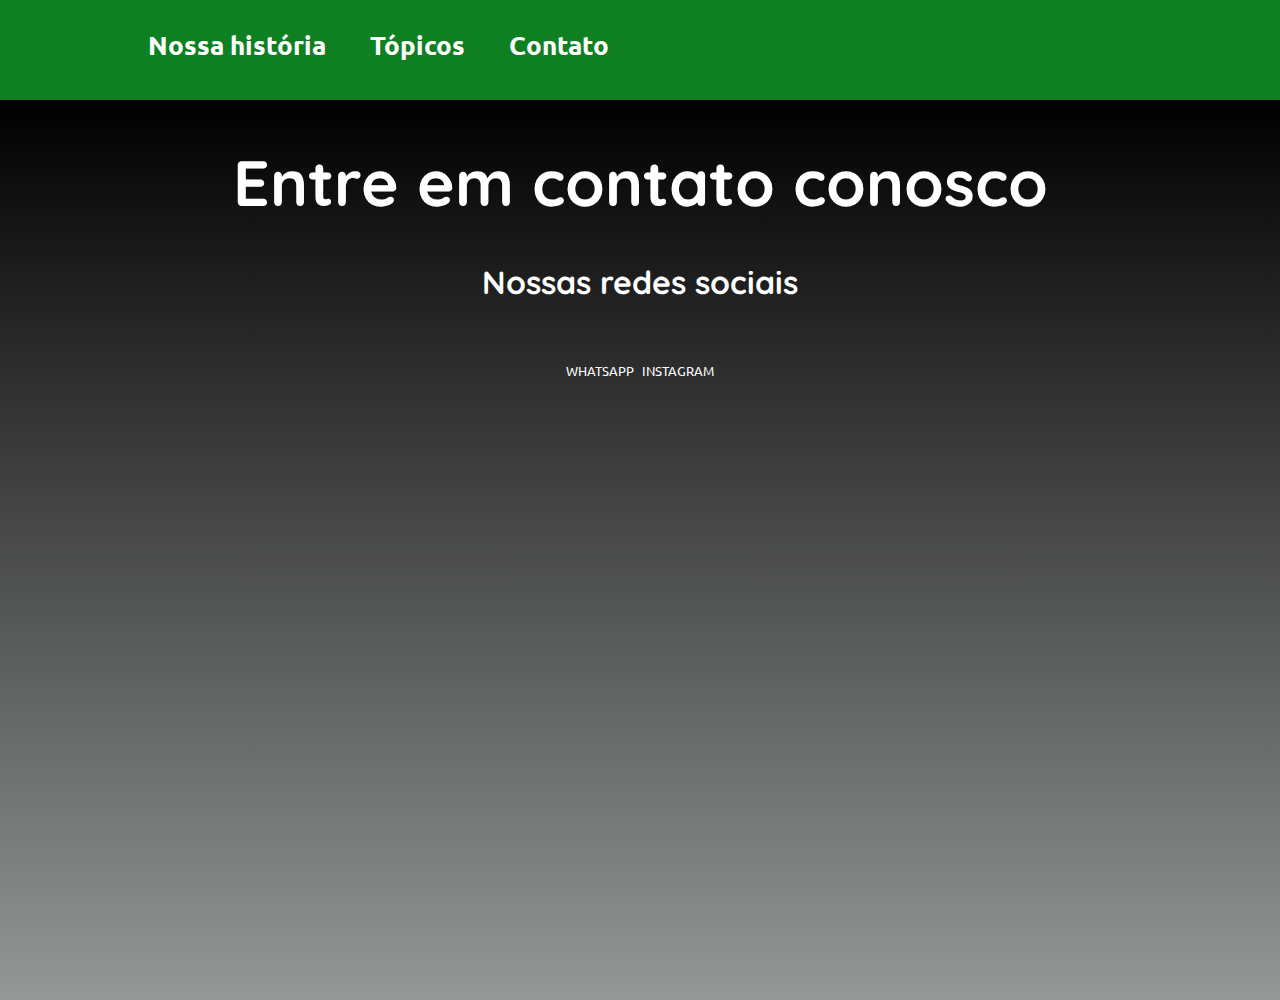
<file: contato.html>
<html>
<head>
    <link rel="stylesheet" href="main.css" />
    <meta charset="UTF-8">
    <title> CONTATO</title>
</head>



<body>

    <nav>
        <header>
            <ul class="nav_links">
                <li><a href="index.html"><h1> Nossa história</h1> </a></li>
                <li><a href="Disciplina.html"><h1>Tópicos</h1> </a></li>
                <li><a href="contato.html"><h1> Contato</h1> </a></li>
                <div class="navbar">
            </ul>
            
            
        </header>
        
     </nav>

    <div class="banner">
    <br />
    <center>
        <h5>
            <font size="6">
                <H1> <font style="color: white;">Entre em contato conosco</H1>
                    <br>
                    Nossas redes sociais
                    <br>
                    <br>
        </h5>
        <div class="reg">
            <div class="reg">
                <div class="social-buttons">
                    <a href="https://api.whatsapp.com/send?phone=5518991580345" class="whatsapp-button" target="_blank">WHATSAPP</a>
                    <a href="https://www.instagram.com/jm_agroculture?igsh=N3NzcHljNG9rdzNo" class="instagram-button" target="_blank">INSTAGRAM</a>
                </div>
            </div>
            

</html>
    </center>

</body>
</html>
</file>
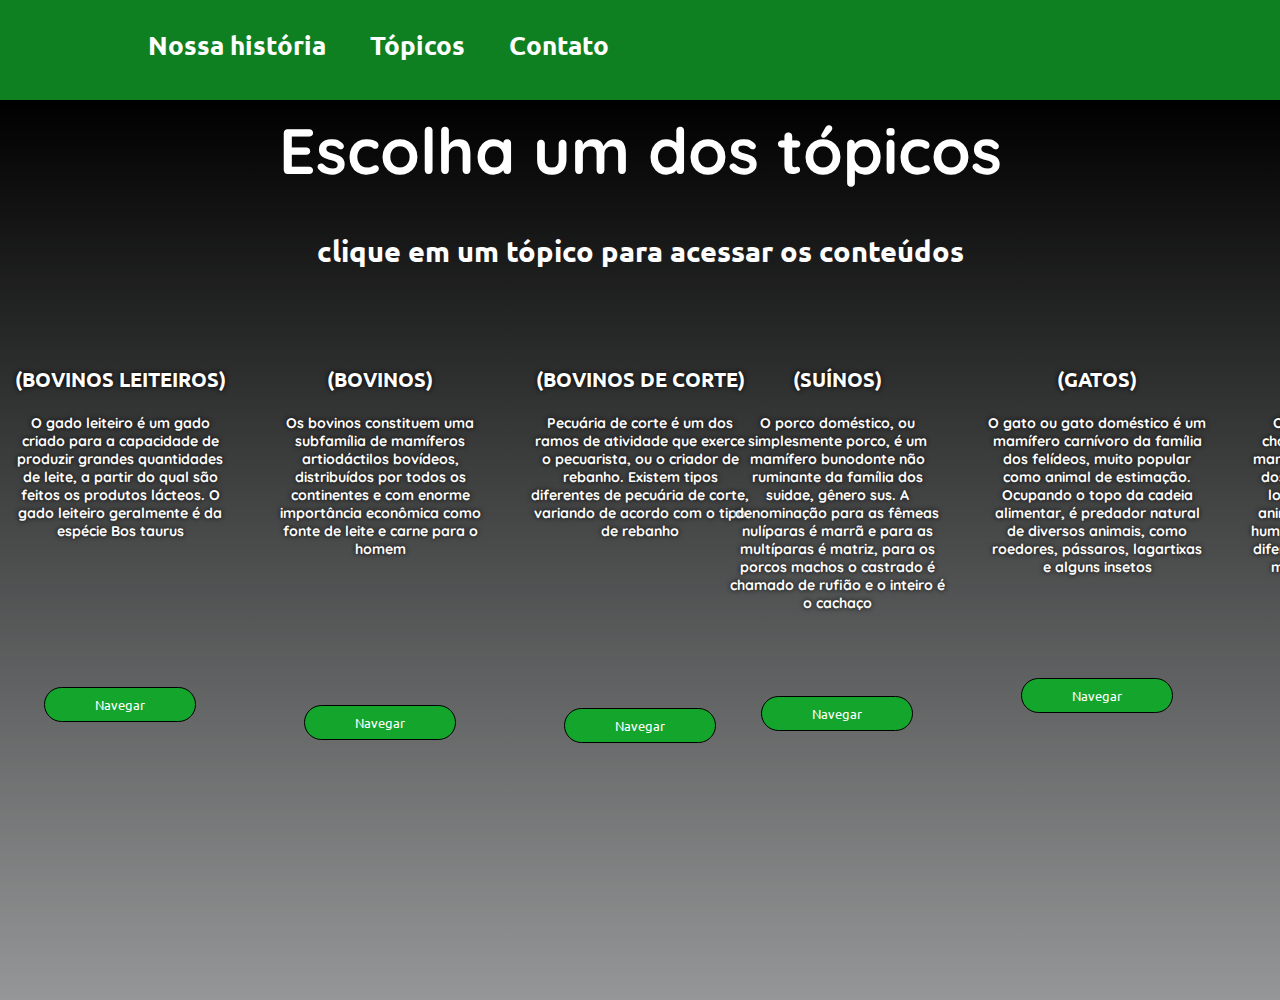
<file: Disciplina.html>
<html>
     <head>
           <link rel="stylesheet" href="main.css" />
           <meta charset="UTF-8">
           <title> TÓPICOS </title>
       </head>
     </head>
     
     <body>
         <nav>
            <header>
                <ul class="nav_links">
                    <li><a href="index.html"><h1> Nossa história</h1> </a></li>
                    <li><a href="Disciplina.html"><h1>Tópicos</h1> </a></li>
                    <li><a href="contato.html"><h1> Contato</h1> </a></li>
                    <div class="navbar">
                </ul>
               
                
            </header>
            
         </nav>

         <div class="banner2">

        
         <center>
             <h5>
                 <font size="6">
                     <H1> <font style="color: white;">Escolha um dos tópicos</H1>
                 </font>
             </h5>
             <br />
             <text>
                 <h2><font style="color: white;">clique em um tópico para acessar os conteúdos</h2><br>
             </text>
         </center>
         <center>
             <div class="container">
                 <div class="container">

                 <div class="card">

                     <div class="cardbg" style="background-image: url(https://www.infoescola.com/wp-content/uploads/2019/08/equinos-cavalos-selvagens-287561729-1000x623.jpg); ">
                         <div class="content">
                             <font style="color: white">
                                 <br />
                                 <center><h3> (EQUINOS) </h3></center>
                                 <br />
                                 <h5> O gado leiteiro é um gado criado para a capacidade de produzir grandes quantidades de leite, a partir do qual são feitos os produtos lácteos. O gado leiteiro geralmente é da espécie Bos taurus</h5>
                                 <br /><br /><br /><br /><br /><br /><br />
                                 <a class="btn" href="Disciplinas/Equinos.html"> <button> Navegar </button> </a>
                             </font>
                         </div>
                     </div>
                 </div>
                  

                 <div class="card">

                     <div class="cardbg" style="background-image: url(https://cptstatic.s3.amazonaws.com/imagens/enviadas/materias/materia27849/racas-de-gado-leiteiro-cursos-cpt.jpg); ">
                         <div class="content">
                             <font style="color: white">
                                 <br />
                                 <center><h3> (BOVINOS LEITEIROS) </h3></center>
                                 <br />
                                 <h5> O gado leiteiro é um gado criado para a capacidade de produzir grandes quantidades de leite, a partir do qual são feitos os produtos lácteos. O gado leiteiro geralmente é da espécie Bos taurus</h5>
                                 <br /><br /><br /><br /><br /><br /><br />
                                 <a class="btn" href="Disciplinas/BovinoLeitero.html"> <button> Navegar </button> </a>
                             </font>
                         </div>
                     </div>
                 </div>
                 
                 <div class="card">
                     <div class="cardbg" style="background-image: url(https://blog.jetbov.com/wp-content/uploads/2021/03/sindi-gado-1024x536.png); ">
                         <div class="content">
                             <font style="color: white">
                                 <br />
                                 <center><h3> (BOVINOS) </h3></center>
                                 <br />
                                 <h5> Os bovinos constituem uma subfamília de mamíferos artiodáctilos bovídeos, distribuídos por todos os continentes e com enorme importância econômica como fonte de leite e carne para o homem</h5>
                                 <br /><br /><br /><br /><br /><br /><br>
                                 <a class="btn" href="Disciplinas/Bovinos.html"> <button> Navegar </button> </a>
                             </font>
                         </div>
                     </div>
                 </div>
                 <div class="card">
                     <div class="cardbg" style="background-image: url(https://certifiedhumanebrasil.org/wp-content/uploads/2018/03/Design-sem-nome-1.png); ">
                         <div class="content">
                             <font style="color: white">
                                 <br />
                                 <center><h3> (BOVINOS DE CORTE) </h3></center>
                                 <br />
                                 <h5> Pecuária de corte é um dos ramos de atividade que exerce o pecuarista, ou o criador de rebanho. 
                                    Existem tipos diferentes de pecuária de corte, variando de acordo com o tipo de rebanho</h5>
                                 <br /><br /><br /><br /><br /><br /><br /><br />
                                 <a class="btn" href="Disciplinas/BovinosCorte.html"> <button> Navegar </button> </a>
                             </font>
                         </div>
                     </div>
                 </div>
             </div>
            
              <div class="container2">
                 <div class="card">
                     <div class="cardbg" style="background-image: url(https://opresenterural.com.br/wp-content/uploads/2022/06/su%C3%ADnos-termina%C3%A7%C3%A3o.jpeg); ">
                         <div class="content">
                             <font style="color: white">
                                 <br />
                                 <center><h3> (SUÍNOS) </h3></center>
                                 <br />
                                 <h5> O porco doméstico, ou simplesmente porco, é um mamífero bunodonte não ruminante da família dos suidae, gênero sus. A denominação para as fêmeas nulíparas é marrã e para as multíparas é matriz, para os porcos machos o castrado é chamado de rufião e o inteiro é o cachaço</h5>
                                 <br /><br /><br /><br>
                                 <a class="btn" href="Disciplinas/Suino.html"> <button> Navegar </button> </a>
                             </font>
                         </div>
                     </div>
                 </div>
                 <div class="container2">
                    <div class="card">
                        <div class="cardbg" style="background-image: url(https://www.petz.com.br/blog/wp-content/uploads/2019/07/vida-de-gato.jpg); ">
                            <div class="content">
                                <font style="color: white">
                                    <br />
                                    <center><h3> (GATOS) </h3></center>
                                    <br />
                                    <h5> O gato ou gato doméstico é um mamífero carnívoro da família dos felídeos, muito popular como animal de estimação. Ocupando o topo da cadeia alimentar, é predador natural de diversos animais, como roedores, pássaros, lagartixas e alguns insetos<br><BR></h5>
                                    <br /><br /><br /><br />
                                    <a class="btn" href="Disciplinas/gatos.html"> <button> Navegar </button> </a>
                                </font>
                            </div>
                        </div>
                    </div>
                 <div class="card">
                     <div class="cardbg" style="background-image: url(https://jpimg.com.br/uploads/2023/12/10-racas-de-cachorro-mais-brincalhonas.jpg); ">
                         <div class="content">
                             <font style="color: white">
                                 <br />
                                 <center><h3> (CACHORROS) </h3></center>
                                 <br />
                                 <h5> O cão, no Brasil também chamado de cachorro, é um mamífero carnívoro da família dos canídeos, subespécie do lobo, talvez o mais antigo animal domesticado pelo ser humano com milhares de raças diferentes e conhecido como o melhor amigo do homem</h5>
                                 <br /><br /><br /><br />
                                 <a class="btn" href="Disciplinas/Cachorros.html"> <button> Navegar </button> </a>
                             </font>
                         </div>
                     </div>
                     

         </center>
         <br /><br />
</body>
</html>
</file>
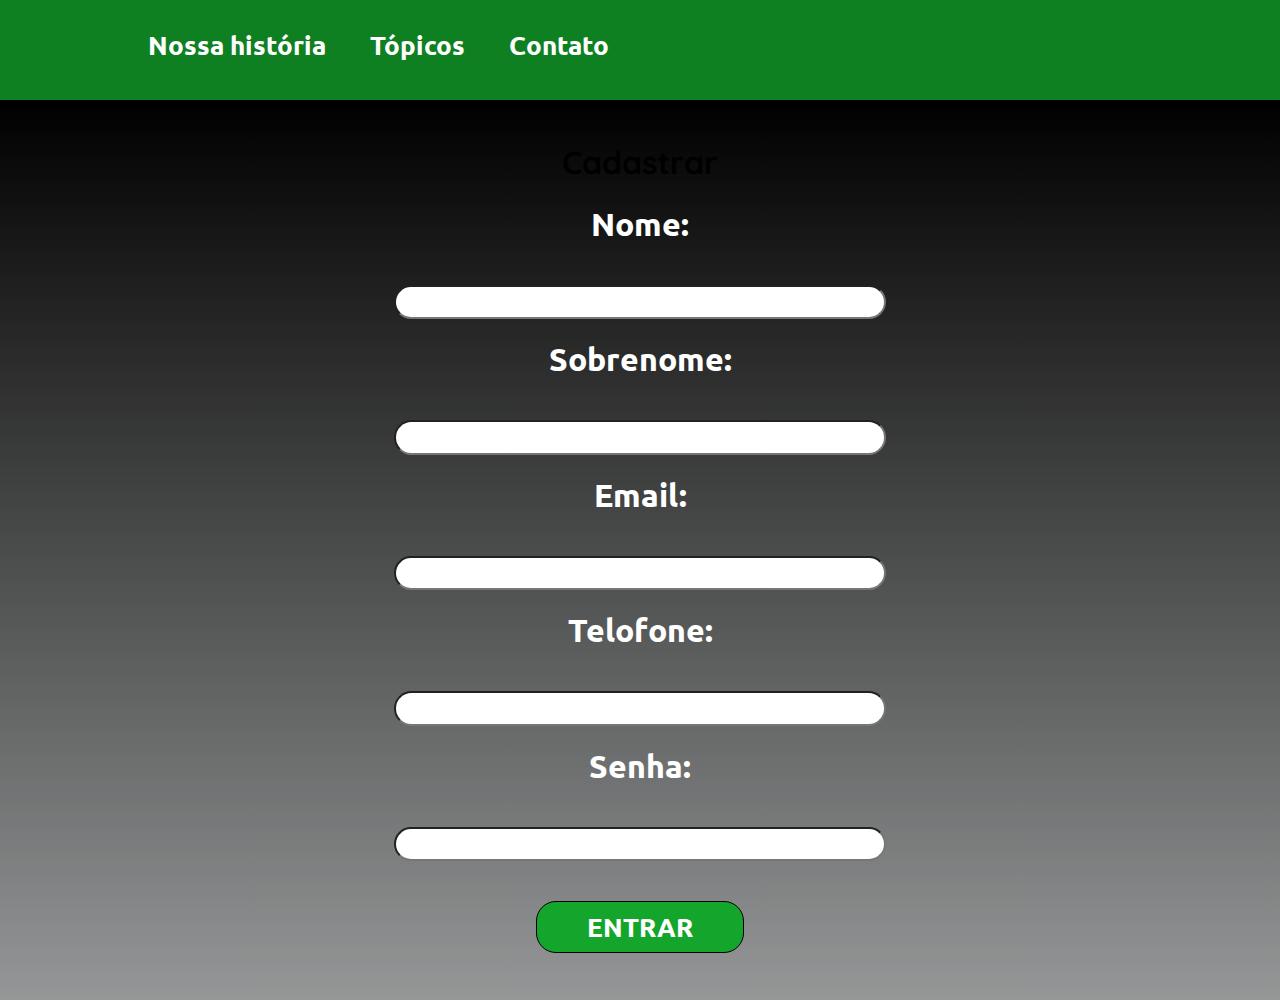
<file: registrar.html>
<html>
<head>
    <link rel="stylesheet" href="main.css" />
    <meta charset="UTF-8">
    <title> REGISTRE-SE </title>


</head>

<body>

    <nav>
        <header>
            <ul class="nav_links">
                <li><a href="index.html"><h1> Nossa história</h1> </a></li>
                <li><a href="Disciplina.html"><h1> Tópicos</h1> </a></li>
                <li><a href="contato.html"><h1> Contato</h1> </a></li>

            </ul>
                </header>
    </nav>

    <div class="banner">
    <br />
    <center>
        <h5>
            <font size="6">
                Cadastrar

            </font>
        </h5>
<br>
         <form action="" method="post" >
            <label for="fname"><h1><font style="color: white;">Nome:</h1></label><br><br>
            <input type="text" id="fname" name="fname" value=""><br>
            <label for="lname"><h1><font style="color: white;">Sobrenome:</h1></label><br><br>
            <input type="text" id="lname" name="lname" value=""><br>
            <label for="lname"><h1>Email:</h1></label><br><br>
            <input type="text" id="lname" name="lname" value=""><br>
             <label for="lname"><h1>Telofone:</h1></label><br><br>
            <input type="text" id="lname" name="lname" value=""><br>
             <label for="lname"><h1>Senha:</h1></label><br><br>
            <input type="text" id="lname" name="lname" value=""><br><br>

            <a> <button> <h1>ENTRAR</h1> </button> </a>

        </form>
    </center>
    
</body>
</html>
</file>
<file: main.css>
@import url('https://fonts.googleapis.com/css2?family=Open+Sans:ital,wght@1,500&display=swap');
@import url('https://fonts.googleapis.com/css2?family=Quicksand:wght@500&display=swap');
@import url('https://fonts.googleapis.com/css2?family=Ubuntu:wght@300&display=swap');
@import url('https://fonts.googleapis.com/css2?family=Roboto:wght@100;300;400;500&display=swap');







.box{
    width: 65px;
    height: 68px;
    display: flex;
    align-items: center;
    padding: 5px;
    margin: 0.6rem;
    position: relative;
    overflow: hidden;
    cursor: pointer;
    transition: all .4s ease;
}
.box:hover{
    width: 200px;
    background: #c32aa3;
    border-radius: 35px;
    color: #fff;
    box-shadow: 0 0 50px #b315917c;
}
.box:nth-child(2):hover{
    background: #25d366;
    box-shadow: 0 0 50px #25d3657e;
}
.box:nth-child(3):hover{
    background: #1877f2;
    box-shadow: 0 0 50px #1876f285;
}
.box:nth-child(4):hover{
    background: #1da1f2;
    box-shadow: 0 0 50px #1da0f280;
}
.navbar p{
    transform: translate(60px);
}
.box .icon{
    position: absolute;
    width: 50px;
    height: 50px;
    display: flex;
    justify-content: center;
    align-items: center;
    color: #fff;
    border-radius: 50%;
    margin-right: 10px;
    transition: all .4s ease;
}
.instagram{
    background-color: #c32aa3;
}
.whatsapp{
    background-color: #25d366;
}
.facebook{
    background-color: #1877f2;
}
.twitter{
    background-color: #1da1f2;
}
.box:hover .icon{
    background: #fff;
    color: #3b3b3b;
    box-shadow: 0 0 20px rgba(0,0,0,0.26);
}










* {
	padding: 0;
	margin: 0;
	box-sizing: border-box;
}

text {
	font-family: Ubuntu;
}

form {
	font-family: Ubuntu;
}

input {
	display: flex;
	justify-content: center;
	width: 24%;
	height: 4%;
	min-height: 0vh;
	align-items: center;
	border-radius: 20px;
	align-content: center;
	text-align: center;
}

.container {
	display: flex;
	justify-content: center;
	width: 90%;
	min-height: 50vh;
	align-items: center;
	gap: 40px;
	font-size: 17px;
	font-family: Ubuntu;
}

.container2 {
	display: flex;
	justify-content: center;
	width: 90%;
	min-height: 0vh;
	align-items: center;
	gap: 40px;
	font-size: 17px;
	font-family: Ubuntu;
}

.cardbg {
	text-shadow: 0px 0px 5px black;
	width: 220px;
	height: 380px;
	border-radius: 7px;
	background-position: left;
	background-size: cover;
	text-align: center;
	transition: 2s;
}

	.cardbg:hover {
		text-shadow: 0px 0px 7px black;
		width: 220px;
		height: 380px;
		border-radius: 7px;
		background-position: right;
		background-size: cover;
		text-align: center;
		cursor: pointer;
		transition: 2s;
	}

.cardbg2 {
	text-shadow: 0px 0px 7px black;
	width: 220px;
	height: 380px;
	border-radius: 7px;
	background-position: left;
	background-size: cover;
	text-align: center;
	transition: 2s;
}

	.cardbg2:hover {
		text-shadow: 0px 0px 5px black;
		width: 220px;
		height: 380px;
		border-radius: 7px;
		background-position: right;
		background-size: cover;
		text-align: center;
		cursor: pointer;
		transition: 2s;
	}

.banner {
		width: 250vh;
		height: 100vh;
		background-image: linear-gradient(rgba(0,0,0,1),rgba(0,0,0,0.4)),url(https://www.10wallpaper.com/wallpaper/1366x768/1405/Farm_vast_landscape-Landscape_HD_Wallpaper_1366x768.jpg);
		background-size: cover;
		padding: 20px 100px;

}


.banner2 {
		width: 100%;
		height: 100vh;
		background-image: linear-gradient(rgba(0,0,0,1),rgba(0,0,0,0.4)),url(https://www.10wallpaper.com/wallpaper/1366x768/1405/Farm_vast_landscape-Landscape_HD_Wallpaper_1366x768.jpg);
		background-size: cover;
		padding: 10px 100px;

}

h4 {
	font-family: Quicksand;
	text-align: left;
}

h5 {
	font-family: Quicksand;
	text-align: center;
}

p {
	font-family: Ubuntu;
	text-align: start;
	padding: 20px 50px
}

li, a, button { 
	font-family: Ubuntu;
	font-size: 13px;
	color: white;
	text-decoration: none;
	text-shadow: 10px;
}

.nav_links {

	list-style: none;

}

.btn{
	
}

.nav_links li {
	display: inline-block;
	padding: 17.5px 20px;
}

.nav_links li a {
	transition: all 0.3s ease 0s;
}

.nav_links li a:hover {
		color: #976c0f;
}


button:hover {
	background-color:#976c0f ;
}

button {

		padding: 8px 50px;
	background-color: #14a52c;
	border-radius: 20px;
	cursor: pointer;
	border: 1px solid black;
	color: white;
	transition: 0.15s;
	position: sticky;
	top: 0px;
	font-family: Ubuntu;
}

.inferior {
	padding: 30px 30%;
}

header {

	display: flex;
	justify-content: space-between;
	align-items: center;
	padding: 10px 10%;
}

nav{

	

	background: #0f8021;
	height: 100px;
	width: 100%;
	
	
	

}

/* Teste */

* {
	box-sizing: border-box;
}

body {
	font-family: "Open Sans", sans-serif;
	min-height: 100vh;
	display: flex;
	flex-direction: column;
	justify-content: center;
	align-items: center;
	background: hsl(187 40% 98%);
}

img {
	display: block;
	width: 100%;
}

h2 {
	margin: 0;
	font-size: 1.4rem;
}

@media (min-width: 50em) {
	h2 {
		font-size: 1.8rem;
	}
}

.cta {
	--shadowColor: 187 60% 40%;
	display: flex;
	flex-wrap: wrap;
	background: #14a52c;
	max-width: 50rem;
	width: 10%;
	box-shadow: 0.10rem 0.10rem  #14a52c(var(--shadowColor) / 1);
	border-radius: 0.8rem;
	overflow: hidden;
	border: 0.5rem solid;
	width: 20%;
}

.cta img {
	aspect-ratio: 3 / 2;
	object-fit: cover;
	flex: 1 1 300px;
	outline: 0.5rem solid;
}

.CardsDicionario{
	display: flex;
	gap: 30px;
	align-items: center;
	justify-content: center;
}

.cta__text-column {
	padding: min(1rem, 5vw) min(1rem, 5vw) min(1.5rem, 5vw);
	flex: 1 0 50%;
	height: 50%;
}

.cta__text-column > * + * {
	margin: min(1rem, 2.5vw) 0 0 0;
}

.cta a {
	display: inline-block;
	color: black;
	padding: 0.5rem 1rem;
	text-decoration: none;
	background: #49c25d;
	border-radius: 0.6rem;
	font-weight: 700;
	border: 0.35rem solid;
	transition: 0.5s;
}

.cta a:hover {
	display: inline-block;
	color: black;
	padding: 0.5rem 1rem;
	text-decoration: none;
	background: #976c0f;
	border-radius: 0.6rem;
	font-weight: 700;
	border: 0.35rem solid;
	transition: 0.5s;
}
</file>
